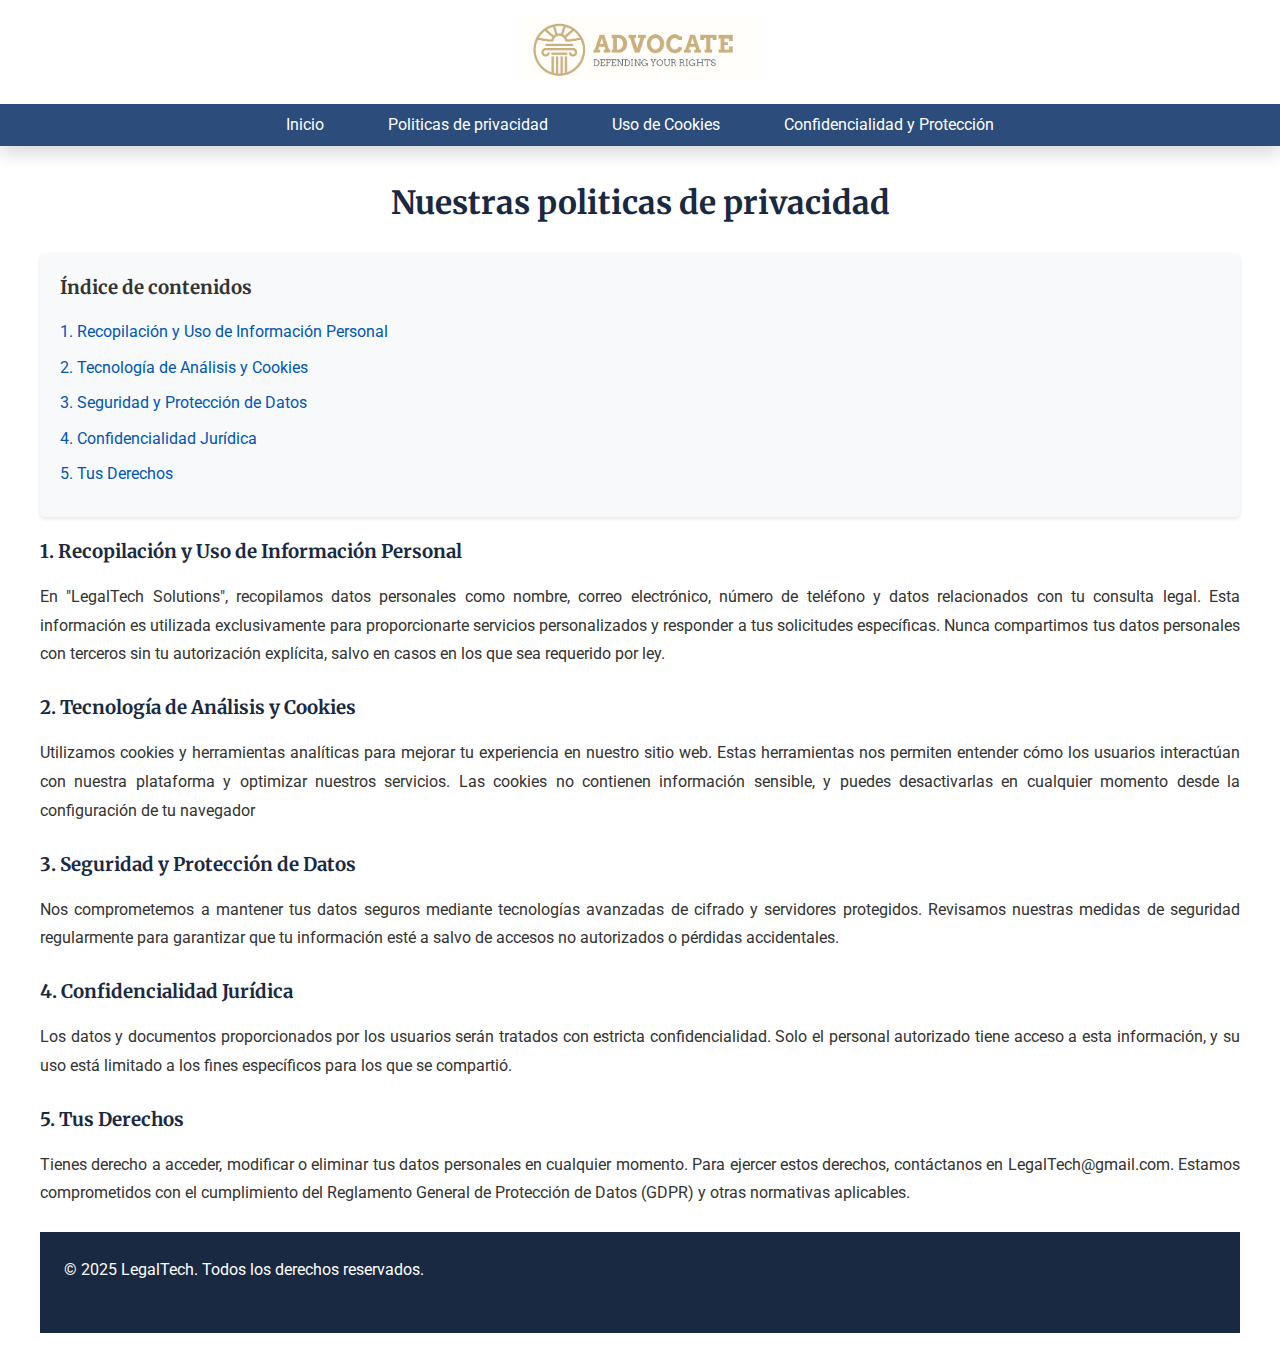
<file: politicas/politicas1.html>
<!DOCTYPE html>
<html lang="es-ES">
<head>
    <meta charset="UTF-8">
    <meta name="viewport" content="width=device-width, initial-scale=1.0">
    <title>Politicas de privacidad</title>
    <link rel="stylesheet" href="../estilos/styles.css">
</head>
<body>
    <header>
    <div class="logo">
        <img src="../assets/logo.png" alt="Logo de la empresa">
    </div>
    <!-- Nav para volver al Inicio -->
    <nav class="navegacion">
        <ul>
            <li><a href="../index.html">Inicio</a></li>
            <li><a href="../politicas/politicas1.html">Politicas de privacidad</a></li>
            <li><a href="../politicas/politicas2.html">Uso de Cookies</a></li>
            <li><a href="../politicas/politicas3.html">Confidencialidad y Protección</a></li>
        </ul>
    </nav>
</header>
<main>

    <h2>Nuestras politicas de privacidad</h2>
    <div class="indice">
        <h3>Índice de contenidos</h3>
        <ul>
            <li><a href="#recopilacion">1. Recopilación y Uso de Información Personal</a></li>
            <li><a href="#tecnologia">2. Tecnología de Análisis y Cookies</a></li>
            <li><a href="#seguridad">3. Seguridad y Protección de Datos</a></li>
            <li><a href="#confidencialidad">4. Confidencialidad Jurídica</a></li>
            <li><a href="#derechos">5. Tus Derechos</a></li>
        </ul>
    </div>

    <h3 id="recopilacion">1. Recopilación y Uso de Información Personal</h3>
    <p>En "LegalTech Solutions", recopilamos datos personales como nombre, correo electrónico, número de teléfono y datos relacionados con tu consulta legal. Esta información es utilizada exclusivamente para proporcionarte servicios personalizados y responder a tus solicitudes específicas. Nunca compartimos tus datos personales con terceros sin tu autorización explícita, salvo en casos en los que sea requerido por ley.</p>
    <h3 id="tecnologia">2. Tecnología de Análisis y Cookies</h3>
    <p>Utilizamos cookies y herramientas analíticas para mejorar tu experiencia en nuestro sitio web. Estas herramientas nos permiten entender cómo los usuarios interactúan con nuestra plataforma y optimizar nuestros servicios. Las cookies no contienen información sensible, y puedes desactivarlas en cualquier momento desde la configuración de tu navegador</p>
    <h3 id="seguridad">3. Seguridad y Protección de Datos</h3>
    <p>Nos comprometemos a mantener tus datos seguros mediante tecnologías avanzadas de cifrado y servidores protegidos. Revisamos nuestras medidas de seguridad regularmente para garantizar que tu información esté a salvo de accesos no autorizados o pérdidas accidentales.</p>
    <h3 id="confidencialidad">4. Confidencialidad Jurídica</h3>
    <p>Los datos y documentos proporcionados por los usuarios serán tratados con estricta confidencialidad. Solo el personal autorizado tiene acceso a esta información, y su uso está limitado a los fines específicos para los que se compartió.</p>
    <h3 id="derechos">5. Tus Derechos</h3>
    <p>Tienes derecho a acceder, modificar o eliminar tus datos personales en cualquier momento. Para ejercer estos derechos, contáctanos en LegalTech@gmail.com. Estamos comprometidos con el cumplimiento del Reglamento General de Protección de Datos (GDPR) y otras normativas aplicables.</p>
    
    <footer class="footer">
        <p>&copy; 2025 LegalTech. Todos los derechos reservados.</p>
    </footer>
</main>
</body>
</html>
</file>
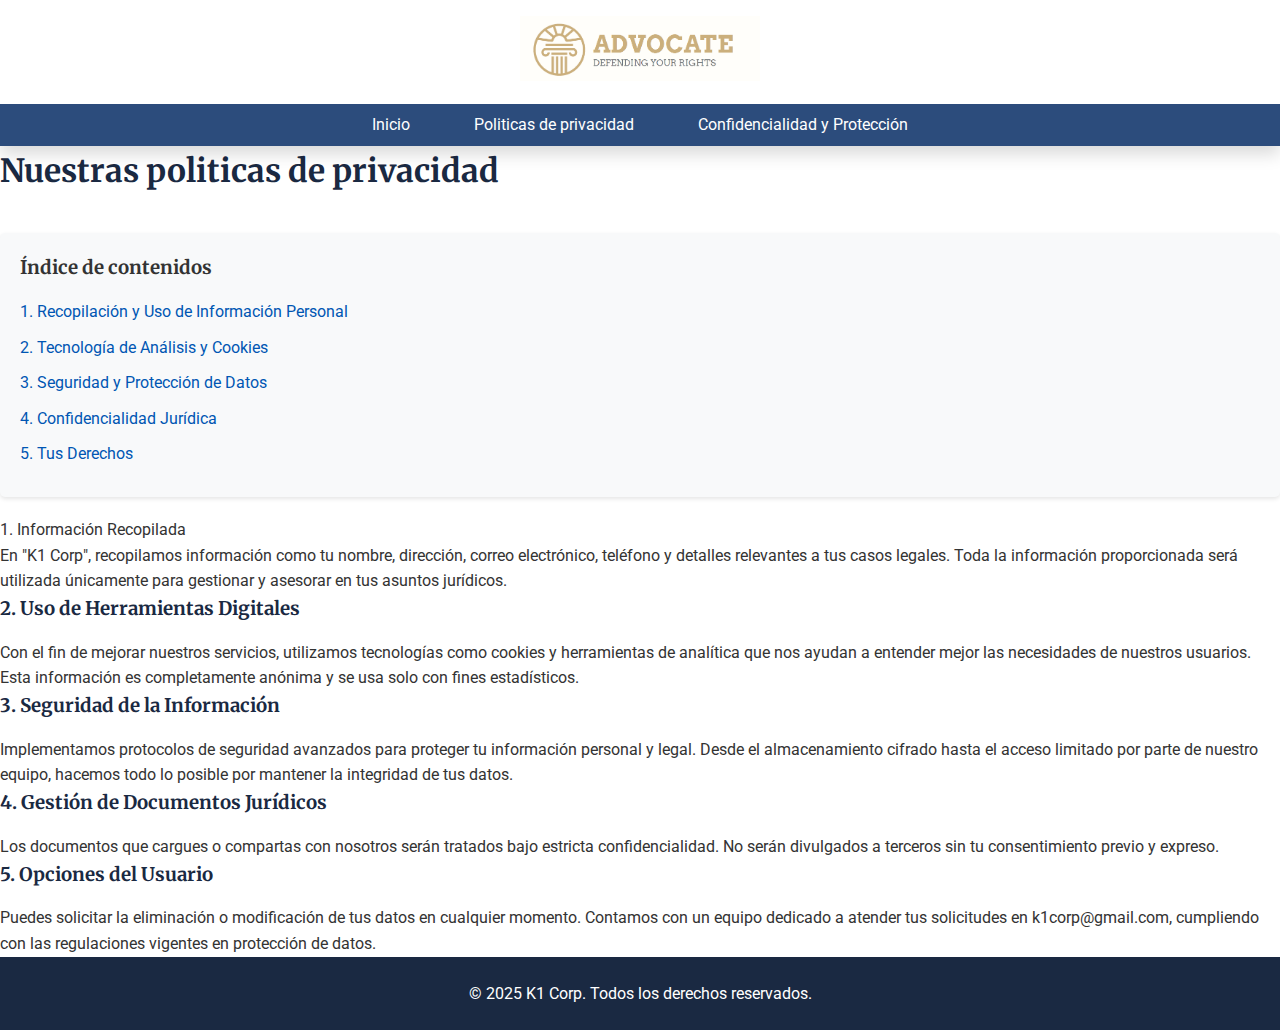
<file: politicas/politicas2.html>
<!DOCTYPE html>
<html lang="es-ES">
<head>
    <meta charset="UTF-8">
    <meta name="viewport" content="width=device-width, initial-scale=1.0">
    <title>Politicas de privacidad</title>
    <link rel="stylesheet" href="../estilos/styles.css">
</head>
<body>
    <header>
        <div class="logo">
            <img src="../assets/logo.png" alt="Logo de la empresa">
        </div>
        <!-- Nav para volver al Inicio -->
    <nav class="navegacion">
        <ul>
            <li><a href="../index.html">Inicio</a></li>
            <li><a href="../politicas/politicas1.html">Politicas de privacidad</a></li>
            <li><a href="../politicas/politicas3.html">Confidencialidad y Protección</a></li>
        </ul>
    </header>

    <h2>Nuestras politicas de privacidad</h2>
    <div class="indice">
        <h3>Índice de contenidos</h3>
        <ul>
            <li><a href="#recopilacion">1. Recopilación y Uso de Información Personal</a></li>
            <li><a href="#tecnologia">2. Tecnología de Análisis y Cookies</a></li>
            <li><a href="#seguridad">3. Seguridad y Protección de Datos</a></li>
            <li><a href="#confidencialidad">4. Confidencialidad Jurídica</a></li>
            <li><a href="#derechos">5. Tus Derechos</a></li>
        </ul>
    </div>

    <h3i d="datos">1. Información Recopilada</h3>
    <p>En "K1 Corp", recopilamos información como tu nombre, dirección, correo electrónico, teléfono y detalles relevantes a tus casos legales. Toda la información proporcionada será utilizada únicamente para gestionar y asesorar en tus asuntos jurídicos.</p>
    <h3 id="tecnologia">2. Uso de Herramientas Digitales</h3>
    <p>Con el fin de mejorar nuestros servicios, utilizamos tecnologías como cookies y herramientas de analítica que nos ayudan a entender mejor las necesidades de nuestros usuarios. Esta información es completamente anónima y se usa solo con fines estadísticos.</p>
    <h3 id="seguridad">3. Seguridad de la Información</h3>
    <p>Implementamos protocolos de seguridad avanzados para proteger tu información personal y legal. Desde el almacenamiento cifrado hasta el acceso limitado por parte de nuestro equipo, hacemos todo lo posible por mantener la integridad de tus datos.</p>
    <h3 id="confidencialidad">4. Gestión de Documentos Jurídicos</h3>
    <p>Los documentos que cargues o compartas con nosotros serán tratados bajo estricta confidencialidad. No serán divulgados a terceros sin tu consentimiento previo y expreso.</p>
    <h3 id="derechos">5. Opciones del Usuario</h3>
    <p>Puedes solicitar la eliminación o modificación de tus datos en cualquier momento. Contamos con un equipo dedicado a atender tus solicitudes en k1corp@gmail.com, cumpliendo con las regulaciones vigentes en protección de datos.</p>

    <footer class="footer">
        <p>&copy; 2025 K1 Corp. Todos los derechos reservados.</p>
    </footer>
</body>
</html>
</file>
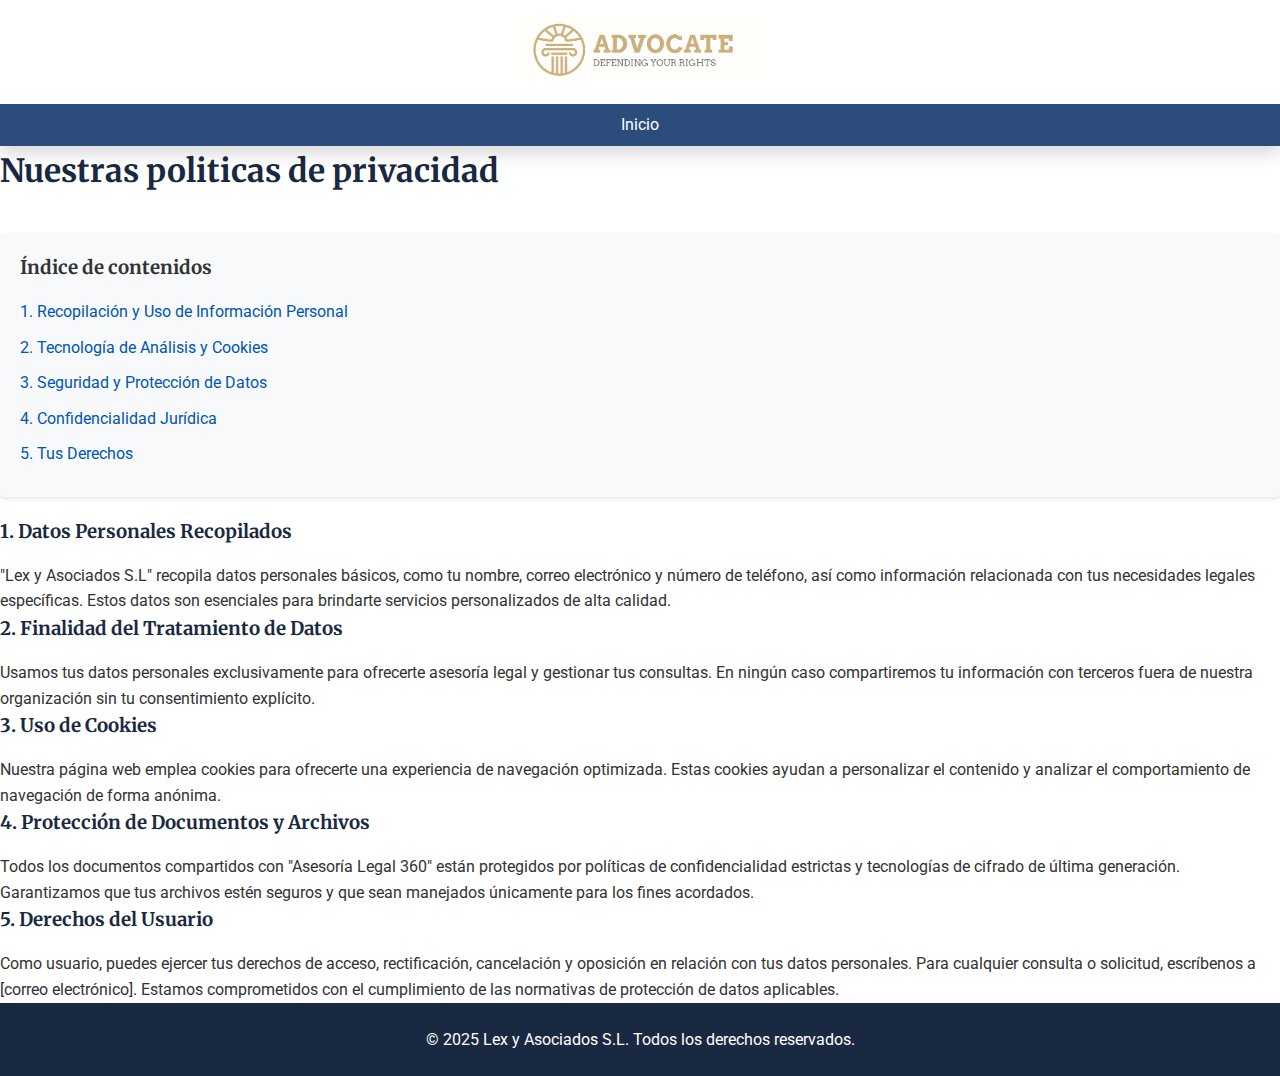
<file: politicas/politicas3.html>
<!DOCTYPE html>
<html lang="es-ES">
<head>
    <meta charset="UTF-8">
    <meta name="viewport" content="width=device-width, initial-scale=1.0">
    <title>Politicas de privacidad</title>
    <link rel="stylesheet" href="../estilos/styles.css">
</head>
<body>
    <header>
        <div class="logo">
            <img src="../assets/logo.png" alt="Logo de la empresa">
        </div>
         <!-- Nav para volver al Inicio -->
    <nav class="navegacion">
        <ul>
            <li><a href="../index.html">Inicio</a></li>
        </ul>
    </header>
    <h2>Nuestras politicas de privacidad</h2>
    <div class="indice">
        <h3>Índice de contenidos</h3>
        <ul>
            <li><a href="#datos">1. Recopilación y Uso de Información Personal</a></li>
            <li><a href="#tecnologia">2. Tecnología de Análisis y Cookies</a></li>
            <li><a href="#seguridad">3. Seguridad y Protección de Datos</a></li>
            <li><a href="#confidencialidad">4. Confidencialidad Jurídica</a></li>
            <li><a href="#derechos">5. Tus Derechos</a></li>
        </ul>
    </div>
    <h3 id="datos">1. Datos Personales Recopilados</h3>
    <p>"Lex y Asociados S.L" recopila datos personales básicos, como tu nombre, correo electrónico y número de teléfono, así como información relacionada con tus necesidades legales específicas. Estos datos son esenciales para brindarte servicios personalizados de alta calidad.</p>
    <h3 id="tecnologia">2. Finalidad del Tratamiento de Datos</h3>
    <p>Usamos tus datos personales exclusivamente para ofrecerte asesoría legal y gestionar tus consultas. En ningún caso compartiremos tu información con terceros fuera de nuestra organización sin tu consentimiento explícito.</p>
    <h3 id="seguridad">3. Uso de Cookies</h3>
    <p>Nuestra página web emplea cookies para ofrecerte una experiencia de navegación optimizada. Estas cookies ayudan a personalizar el contenido y analizar el comportamiento de navegación de forma anónima.</p>
    <h3 id="confidencialidad">4. Protección de Documentos y Archivos</h3>
    <p>Todos los documentos compartidos con "Asesoría Legal 360" están protegidos por políticas de confidencialidad estrictas y tecnologías de cifrado de última generación. Garantizamos que tus archivos estén seguros y que sean manejados únicamente para los fines acordados.</p>
    <h3 id="derechos">5. Derechos del Usuario</h3>
    <p>Como usuario, puedes ejercer tus derechos de acceso, rectificación, cancelación y oposición en relación con tus datos personales. Para cualquier consulta o solicitud, escríbenos a [correo electrónico]. Estamos comprometidos con el cumplimiento de las normativas de protección de datos aplicables.</p>


    <footer class="footer">
        <p>&copy; 2025 Lex y Asociados S.L. Todos los derechos reservados.</p>
    </footer>
</body>
</html>
</file>
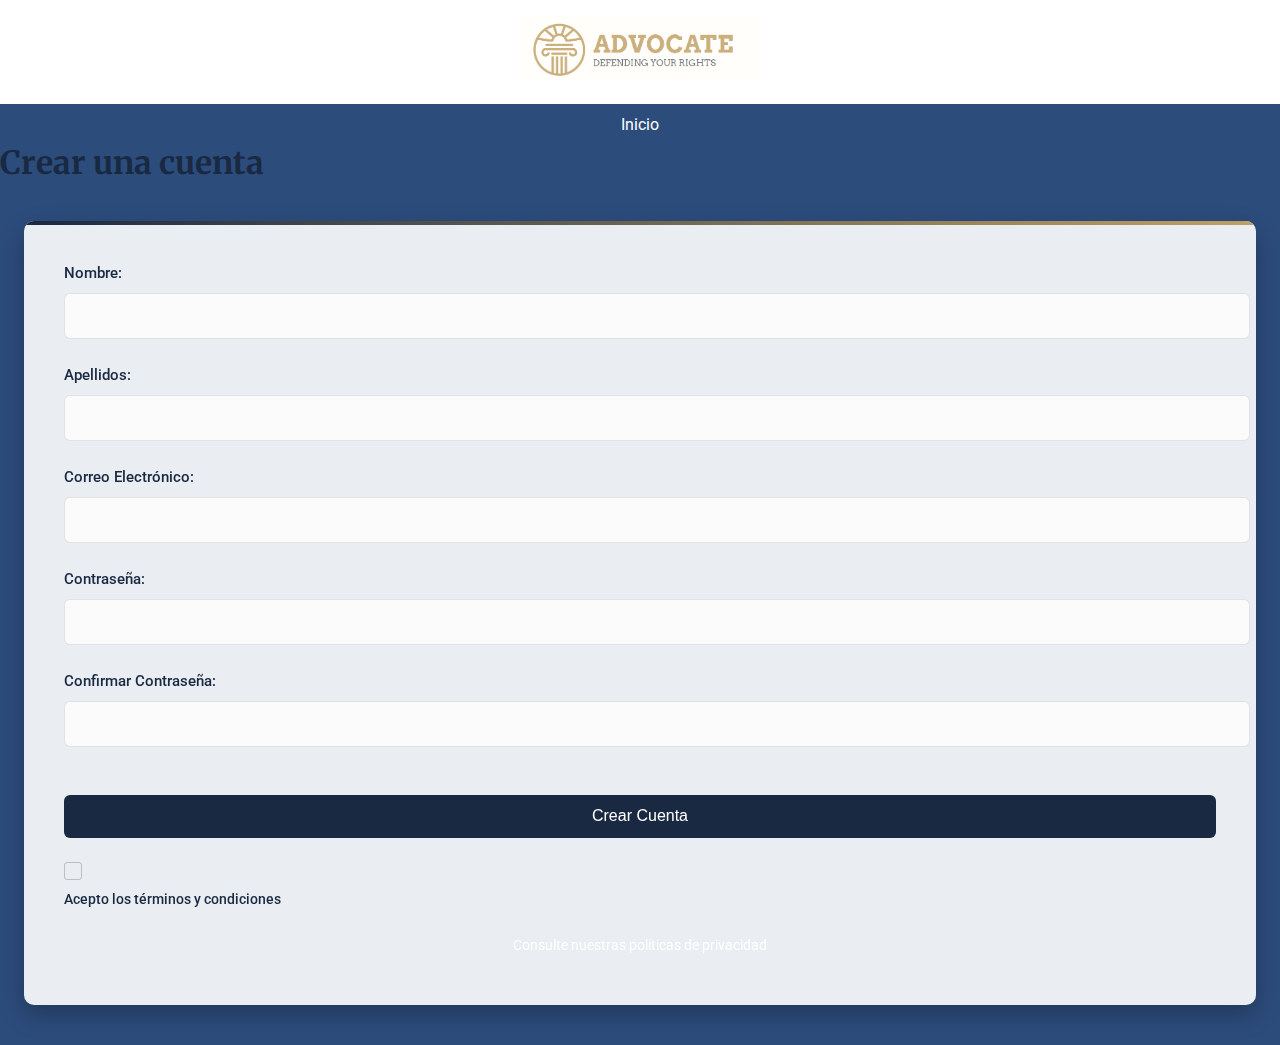
<file: registro/crear_cuenta.html>
<!DOCTYPE html>
<html lang="en">
<head>
    <meta charset="UTF-8">
    <meta name="viewport" content="width=device-width, initial-scale=1.0">
    <title>Información jurídica | Crear Cuenta</title>
    <link rel="stylesheet" href="../estilos/styles.css">
</head>
<body>
    <header>
        <div class="logo">
            <img src="../assets/logo.png" alt="Logo de la empresa">
        </div>
         <!-- Nav para volver al Inicio -->
    <nav class="navegacion">
        <ul>
            <li><a href="../index.html">Inicio</a></li>
        </ul>
        <div>
            <h2>Crear una cuenta</h2>
        <form action="#" method="get">
            <label for="nombre">Nombre:</label>
            <input type="text" id="nombre" name="nombre" required>

            <label for="apellido">Apellidos:</label>
            <input type="text" id="apellido" name="apellido" required>

            <label for="email">Correo Electrónico:</label>
            <input type="email" id="email" name="email" required>

            <label for="password">Contraseña:</label>
            <input type="password" id="password" name="password" required>

            <label for="confirmar_password">Confirmar Contraseña:</label>
            <input type="password" id="confirmar_password" name="confirmar_password" required>

            <button type="submit">Crear Cuenta</button>
            <input type="checkbox" id="terminos-condiciones" name="terminos-condiciones" required>
            <label for="terminos-condiciones">Acepto los términos y condiciones</label>
            <a href="../politicas/politicas1.html" class="politicas-link">Consulte nuestras políticas de privacidad</a>
        </div>
    </header>
</body>
</html>
</file>
<file: estilos/styles.css>
@import url('https://fonts.googleapis.com/css2?family=Merriweather:wght@400;700&family=Roboto:wght@300;400;500&display=swap');

:root {
    --primary-color: #1a2942;    /* Azul marino oscuro */
    --secondary-color: #2c4c7c;   /* Azul medio */
    --accent-color: #c0a062;      /* Dorado elegante */
    --text-color: #333333;        /* Texto principal */
    --text-light: #ffffff;        /* Texto claro */
    --bg-light: white;          /* Fondo claro */
    --bg-dark: #121921;           /* Fondo oscuro */
    --error-color: #8b0000;       /* Rojo oscuro para errores */
    --success-color: #2e7d32;     /* Verde para éxito */
    --form-bg: rgba(255, 255, 255, 0.9); /* Fondo de formularios */
    --shadow: 0 8px 16px rgba(0, 0, 0, 0.15);
    --shadow-strong: 0 10px 25px rgba(0, 0, 0, 0.25);
    --transition: all 0.3s ease;
}

* {
    margin: 0;
    padding: 0;
}

body {
    font-family: 'Roboto', sans-serif;
    color: var(--text-color);
    background-color: var(--bg-light);
    line-height: 1.6;
    min-height: 100vh;
    display: flex;
    flex-direction: column;
    justify-content: space-between;
}

h1, h2, h3, h4, h5, h6 {
    font-family: 'Merriweather', serif;
    margin-bottom: 1rem;
    color: var(--primary-color);
}

h1 {
    font-size: 2.5rem;
}

h2 {
    font-size: 2rem;
}

/* links */
a {
    color: var(--secondary-color);
    text-decoration: none;
    transition: var(--transition);
}

a:hover {
    color: var(--accent-color);
}

/* Header */
header {
    background-color: var(white);
    color: var(--text-light);
    position: relative;
    box-shadow: var(--shadow);
    display: flex;
    flex-direction: column;
    align-items: center;
}

.logo {
    padding: 1rem;
    text-align: center;
}

.logo img {
    max-width: 240px;
    height: auto;
}


.imagen-header {
    width: 100%;
    background-image: linear-gradient(rgba(26, 41, 66, 0.7), rgba(26, 41, 66, 0.7)), url('../assets/header-bg.jpg');
    background-size: cover;
    background-position: center;
    padding: 4rem 0;
    text-align: center;
}

.frase-latin {
    font-family: 'Merriweather', serif;
    font-size: 2.2rem;
    color: var(--text-light);
    font-style: italic;
    text-shadow: 2px 2px 4px rgba(0, 0, 0, 0.5);
}

/* Navegación */
.navegacion {
    width: 100%;
    background-color: var(--secondary-color);
    padding: 0.5rem 0;
}

.navegacion ul {
    display: flex;
    justify-content: center;
    list-style: none;
}

.navegacion li {
    margin: 0 1rem;
}

.navegacion a {
    color: var(--text-light);
    padding: 0.5rem 1rem;
    border-radius: 4px;
    transition: var(--transition);
}

.navegacion a:hover {
    background-color: rgba(255, 255, 255, 0.1);
}

.indice {
    background-color: #f8f9fa;
    padding: 20px;
    border-radius: 5px;
    margin: 20px 0;
    box-shadow: 0 2px 4px rgba(0,0,0,0.1);
}

.indice h3 {
    margin-top: 0;
    color: #333;
}

.indice ul {
    list-style-type: none;
    padding-left: 0;
}

.indice ul li {
    margin: 10px 0;
}

.indice ul li a {
    color: #0056b3;
    text-decoration: none;
}

.indice ul li a:hover {
    text-decoration: underline;
}

/* Estilos de Formularios */
.login-form, 
form {
    background-color: var(--form-bg);
    border-radius: 10px;
    box-shadow: var(--shadow-strong);
    padding: 2.5rem;
    
    width: 90%;
    margin: 2rem auto;
    position: relative;
    overflow: hidden;
    backdrop-filter: blur(10px);
}

.login-form::before, 
form::before {
    content: '';
    position: absolute;
    top: 0;
    left: 0;
    width: 100%;
    height: 4px;
    background: linear-gradient(to right, var(--primary-color), var(--accent-color));
}

.login-form h2, 
form h2 {
    text-align: center;
    color: var(--primary-color);
    margin-bottom: 2rem;
    font-size: 1.8rem;
}

form label {
    display: block;
    margin-bottom: 0.5rem;
    color: var(--primary-color);
    font-weight: 500;
    font-size: 0.95rem;
}

form input[type="text"],
form input[type="email"],
form input[type="password"] {
    width: 100%;
    padding: 0.8rem 1rem;
    margin-bottom: 1.5rem;
    border: 1px solid rgba(0, 0, 0, 0.1);
    border-radius: 6px;
    background-color: rgba(255, 255, 255, 0.8);
    font-size: 1rem;
    color: var(--text-color);
    transition: var(--transition);
}

form input[type="text"]:focus,
form input[type="email"]:focus,
form input[type="password"]:focus {
    outline: none;
    border-color: var(--secondary-color);
    box-shadow: 0 0 0 2px rgba(44, 76, 124, 0.2);
}

form button[type="submit"] {
    width: 100%;
    padding: 0.8rem;
    margin: 1.5rem 0;
    background-color: var(--primary-color);
    color: var(--text-light);
    border: none;
    border-radius: 6px;
    font-size: 1rem;
    font-weight: 500;
    cursor: pointer;
    transition: var(--transition);
    position: relative;
    overflow: hidden;
}

form button[type="submit"]:hover {
    background-color: var(--secondary-color);
    transform: translateY(-2px);
}

form button[type="submit"]:active {
    transform: translateY(0);
}

/* Efecto de onda al hacer clic */
form button[type="submit"]::after {
    content: '';
    position: absolute;
    top: 50%;
    left: 50%;
    width: 5px;
    height: 5px;
    background: rgba(255, 255, 255, 0.5);
    opacity: 0;
    border-radius: 100%;
    transform: scale(1, 1) translate(-50%);
    transform-origin: 50% 50%;
}

form button[type="submit"]:focus:not(:active)::after {
    animation: ripple 1s ease-out;
}

@keyframes ripple {
    0% {
        transform: scale(0, 0);
        opacity: 0.5;
    }
    100% {
        transform: scale(30, 30);
        opacity: 0;
    }
}

.recoradar-sesion,
form input[type="checkbox"] + label {
    display: flex;
    align-items: center;
    margin-bottom: 1rem;
    font-size: 0.9rem;
}

form input[type="checkbox"] {
    margin-right: 0.5rem;
    appearance: none;
    width: 18px;
    height: 18px;
    border: 1px solid rgba(0, 0, 0, 0.2);
    border-radius: 3px;
    position: relative;
    cursor: pointer;
    transition: var(--transition);
}

form input[type="checkbox"]:checked {
    background-color: var(--secondary-color);
    border-color: var(--secondary-color);
}

form input[type="checkbox"]:checked::after {
    content: '✓';
    position: relative;
    color: white;
    font-size: 14px;
    top: -1px;
    left: 3px;
}

.politicas-link {
    display: block;
    text-align: center;
    margin-top: 1rem;
    font-size: 0.85rem;
    color: var(--secondary-color);
}

.politicas-boton {
    display: block;
    text-align: center;
    margin-top: 0.5rem;
    padding: 0.5rem;
    color: var(--secondary-color);
    border: 1px solid var(--secondary-color);
    border-radius: 6px;
    transition: var(--transition);
}

.politicas-boton:hover {
    background-color: var(--secondary-color);
    color: var(--text-light);
}

/* Estilos para contenido principal */
main {
    max-width: 1200px;
    margin: 0 auto;
    padding: 2rem;
}

main h2 {
    color: var(--primary-color);
    margin-bottom: 1.5rem;
    text-align: center;
}

main p {
    margin-bottom: 1.5rem;
    line-height: 1.8;
    text-align: justify;
}

/* Footer */
.footer {
    background-color: var(--primary-color);
    color: var(--text-light);
    text-align: center;
    padding: 1.5rem;
    position: relative;
}

/* Responsive */
@media (max-width: 768px) {
    .navegacion ul {
        flex-direction: column;
        align-items: center;
    }
    
    .navegacion li {
        margin: 0.5rem 0;
    }
    
    .frase-latin {
        font-size: 1.5rem;
    }
    
    .login-form, 
    form {
        padding: 1.5rem;
    }
}

/* Animaciones y transiciones */
@keyframes fadeIn {
    from { opacity: 0; transform: translateY(20px); }
    to { opacity: 1; transform: translateY(0); }
}

form {
    animation: fadeIn 0.5s ease-out;
}

/* Estilos para mensajes de error o éxito */
.error-message {
    color: var(--error-color);
    font-size: 0.9rem;
    margin-top: -1rem;
    margin-bottom: 1rem;
}

.success-message {
    color: var(--success-color);
    font-size: 0.9rem;
    text-align: center;
    margin-bottom: 1rem;
}
</file>
